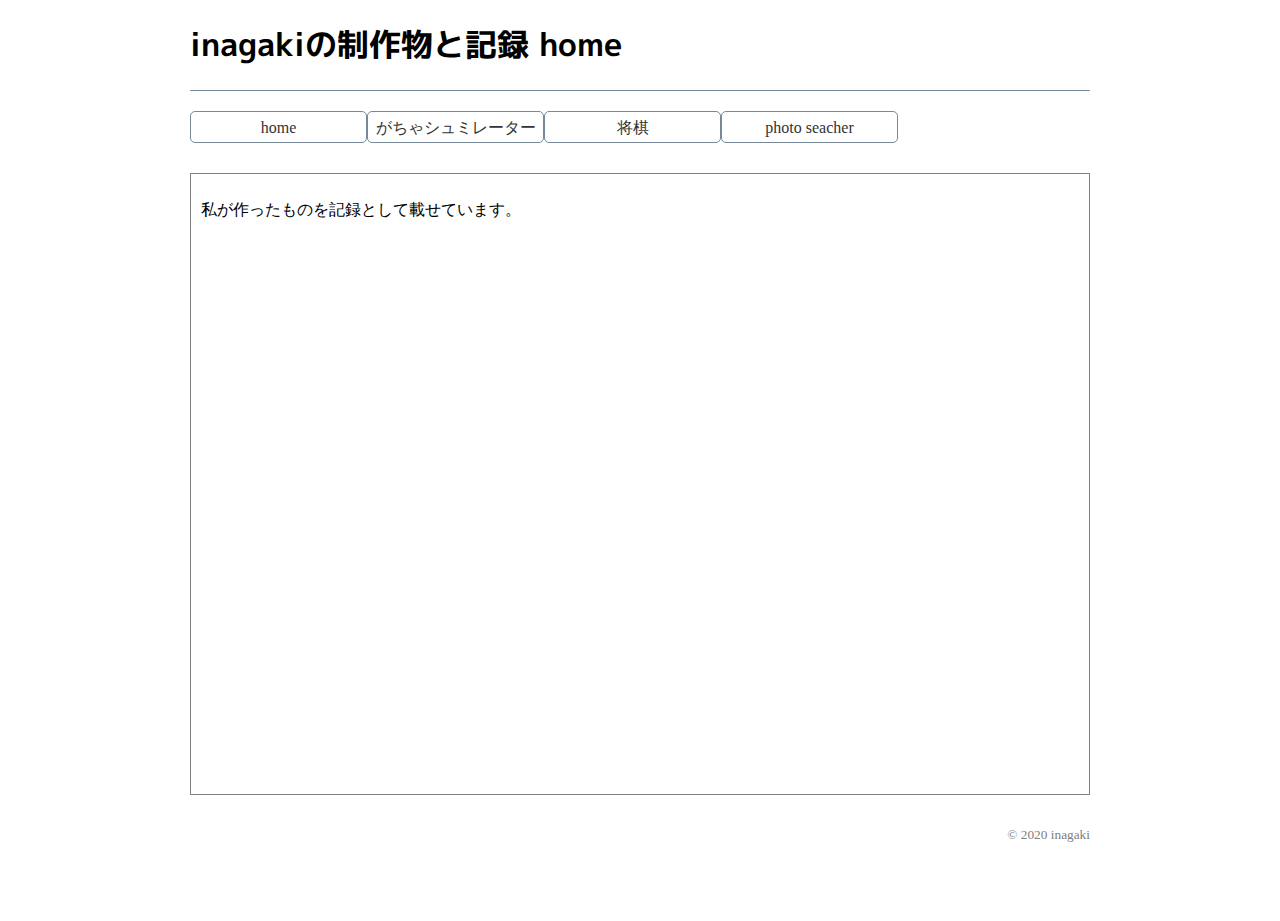
<file: index.html>
<!DOCTYPE html>
<html lang="ja">
<head>
  <meta charset="UTF-8">
  <title>inagakiの制作物と記録</title>
  <link rel="stylesheet" href="css/style.css">
</head>
<body>
  <header>
    <h1>inagakiの制作物と記録 home</h1>
  </header>
  
  <nav>
    <ul>
      <li><a href="index.html">home</a></li>
      <li><a href="gatya.html">がちゃシュミレーター</a></li>
      <li><a href="shogi.html">将棋</a></li>
      <li><a href="phocha.html">photo seacher</a></li>
    </ul>
  </nav>
  
  <main>
    <p>私が作ったものを記録として載せています。</p>
  </main>
  <footer><small>&copy 2020 inagaki</small></footer>
</body>
</html>
</file>
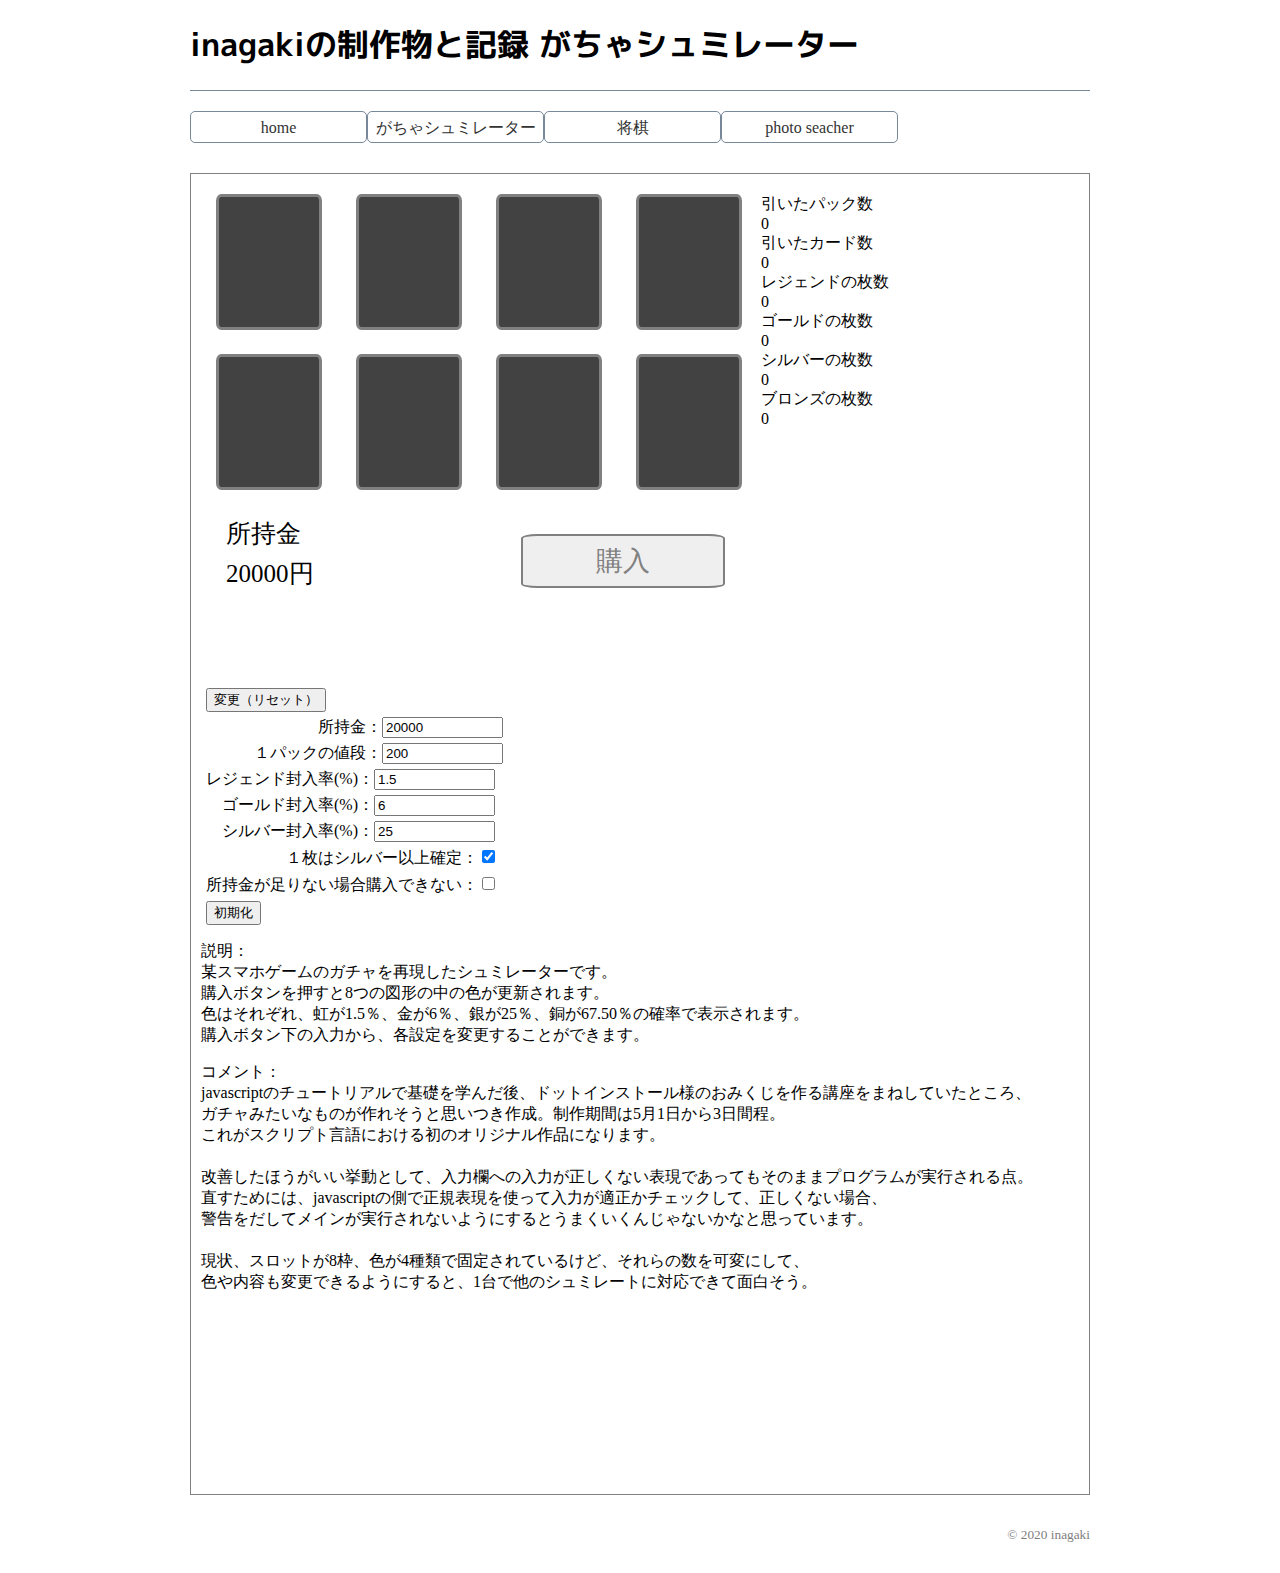
<file: gatya.html>
<!DOCTYPE html>
<html lang="ja">
<head>
  <meta charset="UTF-8">
  <title>がちゃシュミレーター</title>
  <link rel="stylesheet" href="css/style.css">
  <link rel="stylesheet" href="css/gatya.css">
</head>
<body>
  <header>
    <h1>inagakiの制作物と記録 がちゃシュミレーター</h1>
  </header>
  
  <nav>
    <ul>
      <li><a href="index.html">home</a></li>
      <li><a href="gatya.html">がちゃシュミレーター</a></li>
      <li><a href="shogi.html">将棋</a></li>
      <li><a href="phocha.html">photo seacher</a></li>
    </ul>
  </nav>
  
  <main>
    <div>
      <div calss = "slots">
        <div id ="obj0"></div>
        <div id ="obj1"></div>
        <div id ="obj2"></div>
        <div id ="obj3"></div>
      </div>
      <div calss = "slots">
        <div id ="obj4"></div>
        <div id ="obj5"></div>
        <div id ="obj6"></div>
        <div id ="obj7"></div>
      </div>
      <div id="btn">購入</div>
      <div class = "results">
        <div>引いたパック数　</div><div id = "packs">0</div>
        <div>引いたカード数　</div><div id = "cards">0</div>
        <div>レジェンドの枚数</div><div id = "legends">0</div>
        <div>ゴールドの枚数　</div><div id = "golds">0</div>
        <div>シルバーの枚数　</div><div id = "silvers">0</div>
        <div>ブロンズの枚数　</div><div id = "bronzese">0</div>
      </div>
      <div class="possession">
        <div>所持金</div><div id="money">20000円</div>
      </div>
      <div class="config">
        <div class = "config_form"><input id="config" type="submit" value="変更（リセット）"></div>
        <div class = "config_form">　　　　　　　所持金：<input id="newmoney" type="text"size="12" maxlength="12" value="20000" pattern="(0|[1-9][0-9]*)"></div>
        <div class = "config_form">　　　１パックの値段：<input id="price"    type="text"size="12" maxlength="12" value="200"   pattern="(0|[1-9][0-9]*)"></div>
        <div class = "config_form">レジェンド封入率(%)：<input id="ran0"      type="text"size="12" maxlength="12" value="1.5"   pattern="([1-9][0-9]{0,2}|0)(\.[0-9]{1,2})"></div>
        <div class = "config_form">　ゴールド封入率(%)：<input id="ran1"      type="text"size="12" maxlength="12" value="6"     pattern="([1-9][0-9]{0,2}|0)(\.[0-9]{1,2})"></div>
        <div class = "config_form">　シルバー封入率(%)：<input id="ran2"      type="text"size="12" maxlength="12" value="25"    pattern="([1-9][0-9]{0,2}|0)(\.[0-9]{1,2})"></div>
        <div class = "config_form">　　　　　１枚はシルバー以上確定：<input id="fixed" type="checkbox" checked="checked"></div>
        <div class = "config_form">所持金が足りない場合購入できない：<input id="finit" type="checkbox"></div>
        <div class = "config_form"><input id="reset" type="submit" value="初期化"></div>
      </div>
    </div>
    <p>
      説明：<br>
      某スマホゲームのガチャを再現したシュミレーターです。<br>
      購入ボタンを押すと8つの図形の中の色が更新されます。<br>
      色はそれぞれ、虹が1.5％、金が6％、銀が25％、銅が67.50％の確率で表示されます。<br>
      購入ボタン下の入力から、各設定を変更することができます。
    </p>
    <p>
      コメント：<br>
      javascriptのチュートリアルで基礎を学んだ後、ドットインストール様のおみくじを作る講座をまねしていたところ、<br> ガチャみたいなものが作れそうと思いつき作成。制作期間は5月1日から3日間程。<br> これがスクリプト言語における初のオリジナル作品になります。<br>
      　<br>
      改善したほうがいい挙動として、入力欄への入力が正しくない表現であってもそのままプログラムが実行される点。<br> 直すためには、javascriptの側で正規表現を使って入力が適正かチェックして、正しくない場合、<br> 警告をだしてメインが実行されないようにするとうまくいくんじゃないかなと思っています。<br>
      　<br>
      現状、スロットが8枠、色が4種類で固定されているけど、それらの数を可変にして、<br> 色や内容も変更できるようにすると、1台で他のシュミレートに対応できて面白そう。
    </p>
    <script src="js/gatya.js"></script>
  </main>
  <footer><small>&copy 2020 inagaki</small></footer>
</body>
</html>
</file>
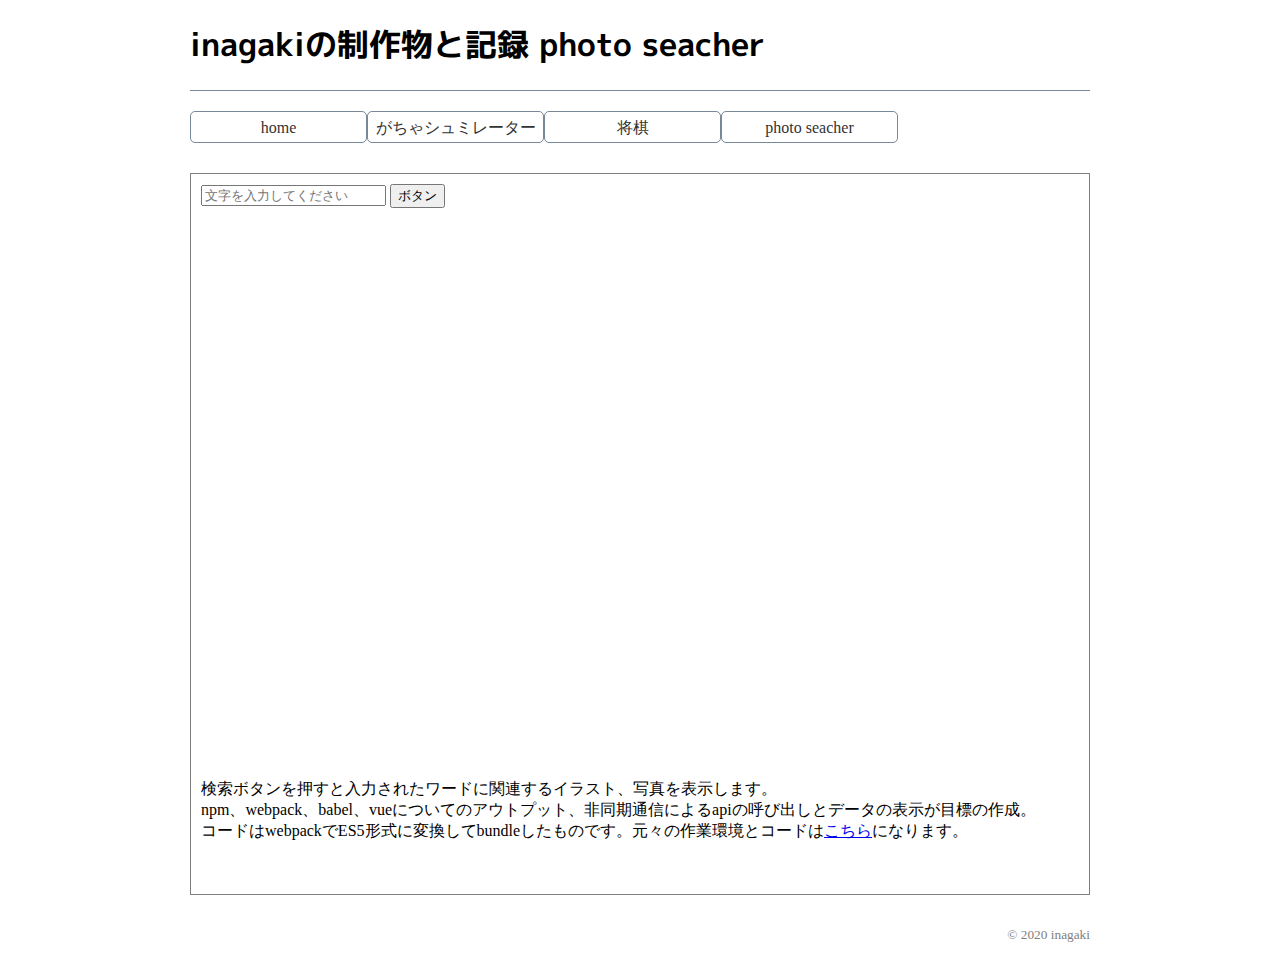
<file: phocha.html>
<!DOCTYPE html>
<html lang="ja">
<head>
  <meta charset="UTF-8">
  <title>photo seacher</title>
  <link rel="stylesheet" href="css/style.css">
  <link rel="stylesheet" href="css/phocha.css">
</head>
<body>
  <header>
    <h1>inagakiの制作物と記録 photo seacher</h1>
  </header>
  
  <nav>
    <ul>
      <li><a href="index.html">home</a></li>
      <li><a href="gatya.html">がちゃシュミレーター</a></li>
      <li><a href="shogi.html">将棋</a></li>
      <li><a href="phocha.html">photo seacher</a></li>
    </ul>
  </nav>
  
  <main>
    <div id="app">
      <input name="key" type="text" placeholder="文字を入力してください" v-model="input">  
      <input name="btn" type="submit" value="ボタン" v-on:click="seach">
      <div class="photos">
        <div class="items" v-for="item of hits">
          <a v-bind:href ="item.pageURL" target = "_blank" rel = "noopener noreferrer">
            <img v-bind:src="item.previewURL">
         </a>
        </div>
      </div>
    </div>
    <p>
      検索ボタンを押すと入力されたワードに関連するイラスト、写真を表示します。</br>
      npm、webpack、babel、vueについてのアウトプット、非同期通信によるapiの呼び出しとデータの表示が目標の作成。</br>
      コードはwebpackでES5形式に変換してbundleしたものです。元々の作業環境とコードは<a href="https://github.com/inagaki0824u/inagaki0824u2.github.io/tree/master/main
      " target=”_blank” rel=”noopener”>こちら</a>になります。</br>
    </p>
    
    <script src="./js/phocha.js"></script>
  </main>
  <footer><small>&copy 2020 inagaki</small></footer>
</body>
</html>
</file>
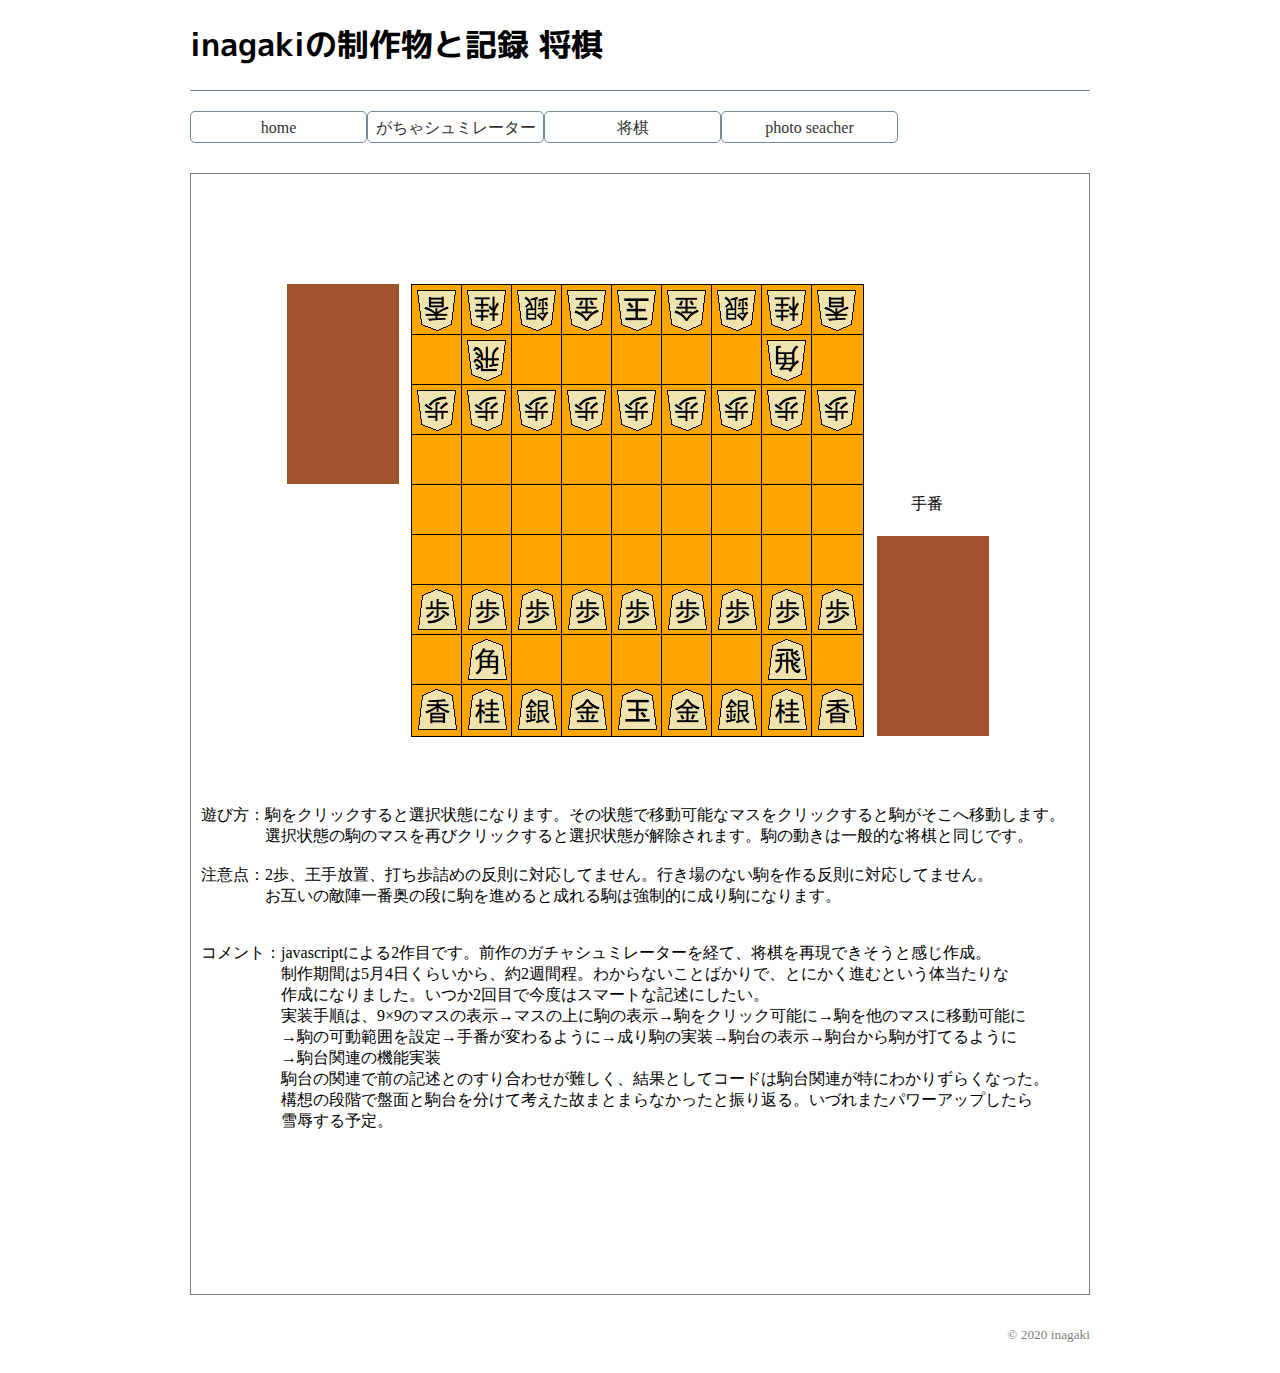
<file: shogi.html>
<!DOCTYPE html>
<html lang="ja">
<head>
  <meta charset="UTF-8">
  <title>将棋</title>
  <link rel="stylesheet" href="css/style.css">
  <link rel="stylesheet" href="css/shogi.css">
</head>
<body>
  <header>
    <h1>inagakiの制作物と記録 将棋</h1>
  </header>
  
  <nav>
    <ul>
      <li><a href="index.html">home</a></li>
      <li><a href="gatya.html">がちゃシュミレーター</a></li>
      <li><a href="shogi.html">将棋</a></li>
      <li><a href="phocha.html">photo seacher</a></li>
    </ul>
  </nav>
  
  <main>
    <div style = "display:none;">
      <div id="cell" class="cell"></div>
      <div id="___"></div>
      <img id="fu" src="img/koma/fu.png">
      <img id="ky" src="img/koma/ky.png">
      <img id="ke" src="img/koma/ke.png">
      <img id="gi" src="img/koma/gi.png">
      <img id="ki" src="img/koma/ki.png">
      <img id="ka" src="img/koma/ka.png">
      <img id="hi" src="img/koma/hi.png">
      <img id="ou" src="img/koma/ou.png">
      <img id="to" src="img/koma/to.png">
      <img id="ny" src="img/koma/ny.png">
      <img id="nk" src="img/koma/nk.png">
      <img id="ng" src="img/koma/ng.png">
      <img id="um" src="img/koma/um.png">
      <img id="ry" src="img/koma/ry.png">
      <img id="efu" src="img/koma/efu.png">
      <img id="eky" src="img/koma/eky.png">
      <img id="eke" src="img/koma/eke.png">
      <img id="egi" src="img/koma/egi.png">
      <img id="eki" src="img/koma/eki.png">
      <img id="eka" src="img/koma/eka.png">
      <img id="ehi" src="img/koma/ehi.png">
      <img id="eou" src="img/koma/eou.png">
      <img id="eto" src="img/koma/eto.png">
      <img id="eny" src="img/koma/eny.png">
      <img id="enk" src="img/koma/enk.png">
      <img id="eng" src="img/koma/eng.png">
      <img id="eum" src="img/koma/eum.png">
      <img id="ery" src="img/koma/ery.png">
      <div id="sidepiece" class="sidepiece"></div>
      <div id="sidenum" class="sidenum"></div>
    </div>
    <div id="borad">
    </div>
    <div id="sidepieceholder">
    </div>
    <div>
      <div id="wteban">手番</div>
      <div id="bteban" style="display:none">手番</div>
    </div>
    <p class="text">
      遊び方：駒をクリックすると選択状態になります。その状態で移動可能なマスをクリックすると駒がそこへ移動します。<br>
      　　　　選択状態の駒のマスを再びクリックすると選択状態が解除されます。駒の動きは一般的な将棋と同じです。<br>
      <br>
      注意点：2歩、王手放置、打ち歩詰めの反則に対応してません。行き場のない駒を作る反則に対応してません。<br>
      　　　　お互いの敵陣一番奥の段に駒を進めると成れる駒は強制的に成り駒になります。<br>
      <br>
      <br>
      コメント：javascriptによる2作目です。前作のガチャシュミレーターを経て、将棋を再現できそうと感じ作成。<br> 
      　　　　　制作期間は5月4日くらいから、約2週間程。わからないことばかりで、とにかく進むという体当たりな<br> 
      　　　　　作成になりました。いつか2回目で今度はスマートな記述にしたい。<br> 
      　　　　　実装手順は、9×9のマスの表示→マスの上に駒の表示→駒をクリック可能に→駒を他のマスに移動可能に<br>
      　　　　　→駒の可動範囲を設定→手番が変わるように→成り駒の実装→駒台の表示→駒台から駒が打てるように<br>
      　　　　　→駒台関連の機能実装<br>
      　　　　　駒台の関連で前の記述とのすり合わせが難しく、結果としてコードは駒台関連が特にわかりずらくなった。<br>
      　　　　　構想の段階で盤面と駒台を分けて考えた故まとまらなかったと振り返る。いづれまたパワーアップしたら<br>
      　　　　　雪辱する予定。

    </p>
    <script src="js/shogi.js"></script>
  </main>
  <footer><small>&copy 2020 inagaki</small></footer>
</body>
</html>
</file>
<file: css/style.css>
@import url('https://fonts.googleapis.com/css?family=M+PLUS+1p');

body {
  width: 900px;
  margin: 0 auto;
  min-height: 100vh;
}
header {
  border-bottom: lightslategray solid 1px;
}

header h1 {
  font-family: 'M PLUS 1p', sans-serif; 
}

nav ul {
  margin-top: 20px;
  padding: 0px;
  list-style: none;
  letter-spacing: -0.4em;
}

nav li {
  display: inline-block;
  width: 175px;
  height: 30px;
  text-align: center;
  border: lightslategray solid 1px;
  border-radius: 5px;
  letter-spacing: normal;
}

nav li a {
  display: block;
  line-height: 2.0;
  text-decoration: none;
  color: #333;
}

main {
  height: 600px;
  margin-top: 30px;
  padding: 10px;
  border: gray solid 1px;
}



footer {
  margin: 30px 0px;
  text-align: right;
  color: gray;
}
</file>
<file: css/gatya.css>
/* body {
  background:#CCFFFF;
} */

#obj0,#obj1,#obj2,#obj3,#obj4,#obj5,#obj6,#obj7
{
  display: inline-block;

  width: 100px;
  height: 130px;
  background: #424242;
  border: medium solid #808080;
  border-radius: 5%;
  margin: 10px 15px;

  user-select: none;
}

#btn{
  width: 200px;
  height: 50px;
  background: #efefef;
  border: 2px solid #808080;
  border-radius: 8%;
  margin:30px 320px 100px;

  text-align: center;
  line-height: 50px;
  color:#808080;
  font-weight: 1px;
  font-size: 27px;
  user-select: none;

  cursor: pointer;
}

#btn:hover {
  opacity: 0.8;
}

.results {
  position: absolute;
  top: 20px;
  left: 570px;
}
.possession{
  display: inline-block;
  position: absolute;
  top: 340px;
  left: 35px;

  line-height: 40px;
  color:#000;
  font-weight: solid;
  font-size: 25px;
}

.config_form{
  margin:5px 5px 5px;
}
main {
  height: 1300px;
  position: relative;
}
</file>
<file: css/phocha.css>
.photos{
  height: 550px;
}

main {
  height: 700px;
}
</file>
<file: css/shogi.css>
.cell{
  position: absolute;
  width : 51px;
  height: 51px;
  border: solid 1px #000;
  background-color: #ffa500;
}
#borad{
  position: relative;
  top: 100px;
  left: 210px;
}
#sidepieceholder{
  position: relative;
  top: 50px;
  left: 20px;
}
.sidepiece{
  position: absolute;
  width : 56px;
  height: 50px;
  background:#A0522D;
}
.sidenum{
  position: absolute;
  top: 25px;
  left: 44px;
  color:white;
}
#wteban {
  display: block;
  width: 35px;
  position: relative;
  top: 310px;
  left: 710px;
}
#bteban {
  display: block;
  width: 35px;
  position :relative;
  top: 310px;
  left: 125px;
  transform: rotate(180deg)
}
main {
  height: 1100px;
}
.text{
  margin-top: 600px;
}
</file>
